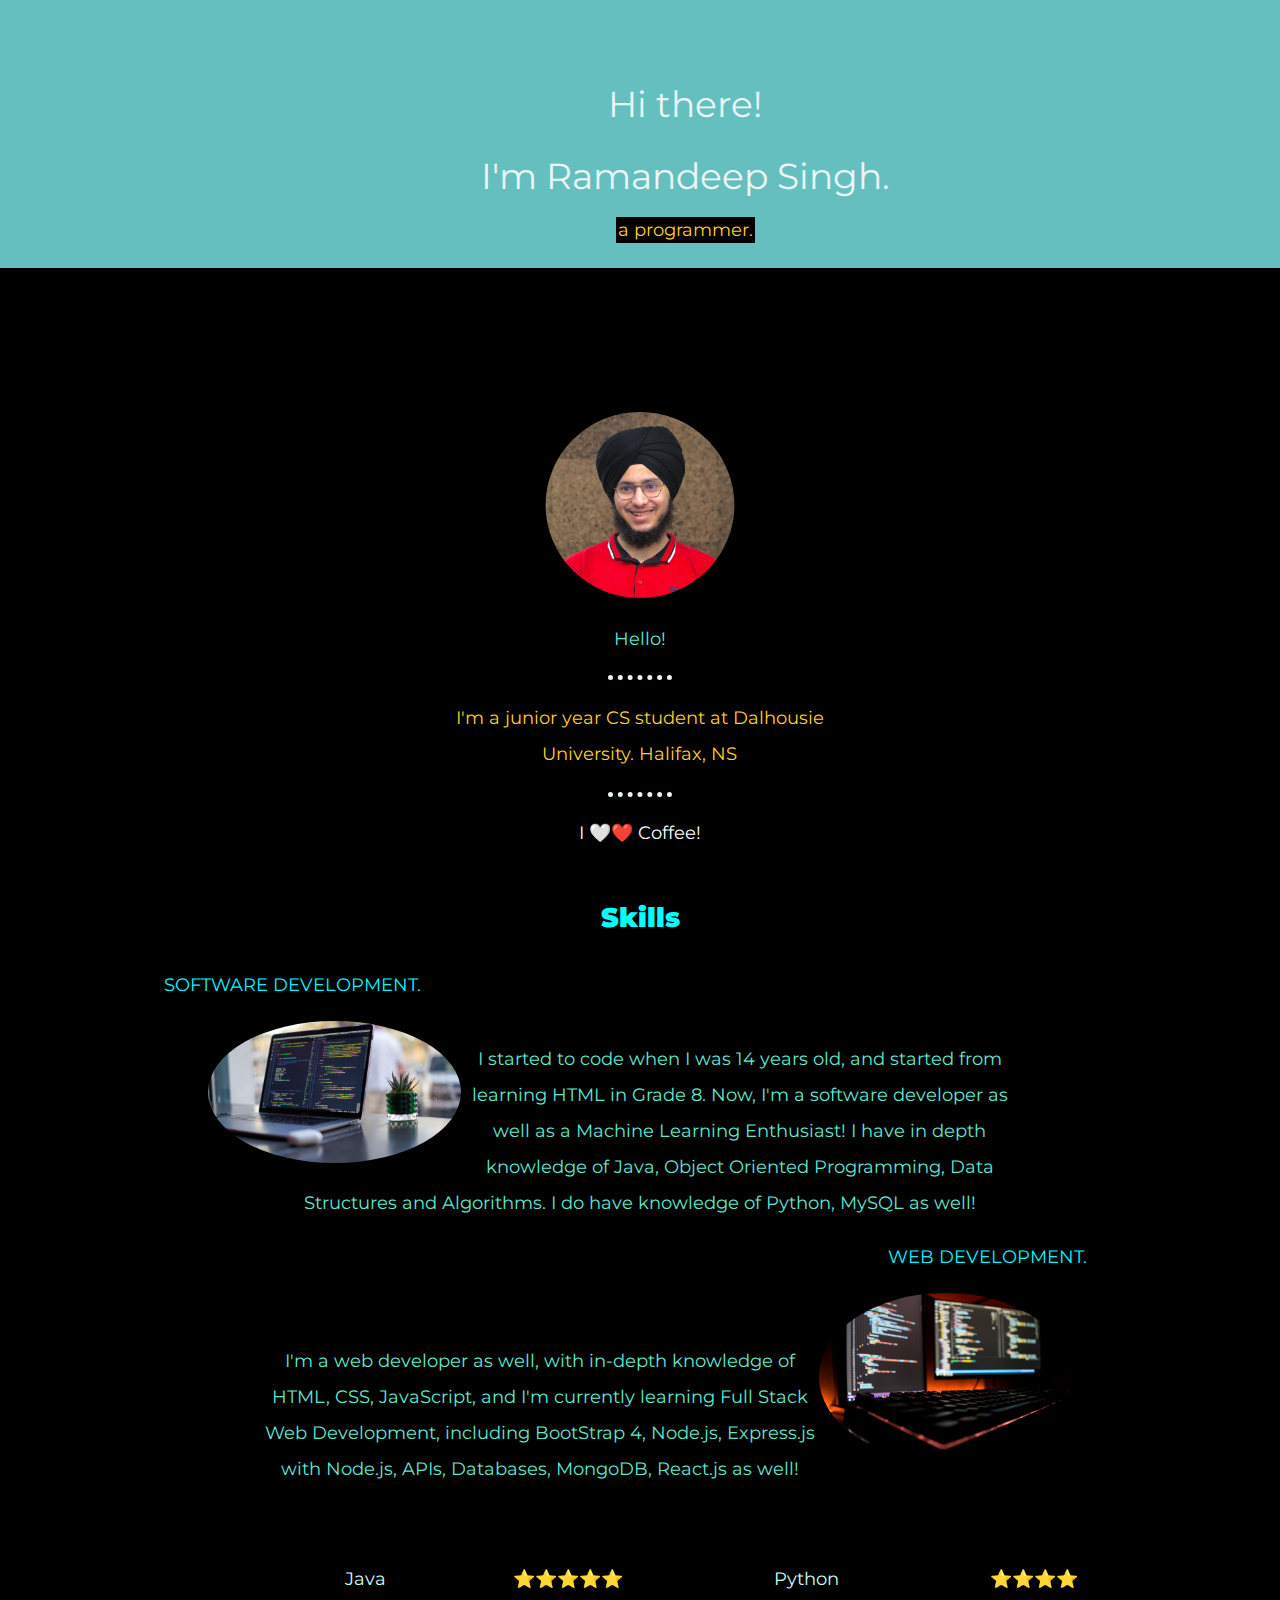
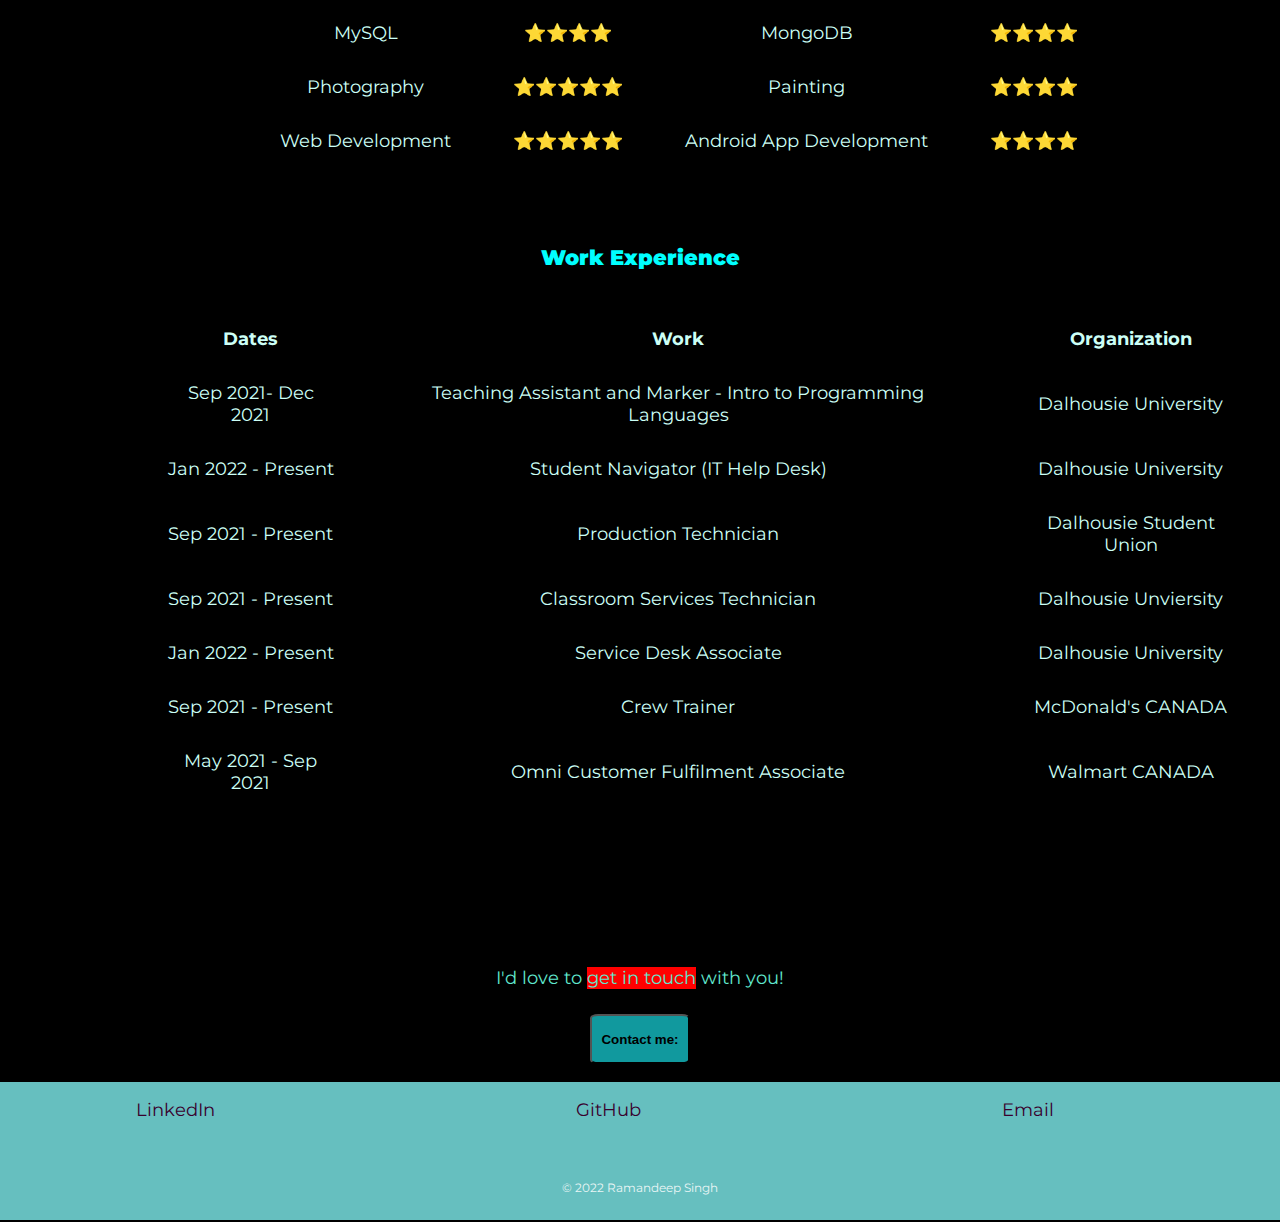
<file: index.html>
<!DOCTYPE html>
<html lang="en">
    <head>
        <title>Ramandeep's Personal Site</title>
        <meta charset="utf-8">
        <link href="css/styles.css" rel="stylesheet">
        <link rel="icon" href="img/my_Image.jpeg">
        <link rel="preconnect" href="https://fonts.googleapis.com">
<link rel="preconnect" href="https://fonts.gstatic.com" crossorigin>
<link href="https://fonts.googleapis.com/css2?family=Merriweather&family=Montserrat&family=Sacramento&display=swap" rel="stylesheet">
    </head>
    <body>
      <div class="top-container">
        <h1>Hi there! <br> I'm Ramandeep Singh.</h1>
          <p id = "programmer">a programmer.</p>
      </div>
      <br> <br>
      <div class="middle-container">
        <img src="img/my_Image.jpeg" draggable="false" alt="Ramandeep's Photo" id="ramandeep">
        <p>Hello!</p> 
        <hr>
        <p id="intro">I'm a junior year CS student at Dalhousie University. Halifax, NS</p>
        <hr>
        <p id ="coffee">I 🤍❤️ Coffee!</p>
        <h2 id="skills">
        <b>Skills</b>
        </h2>
        <p id="software-development">SOFTWARE DEVELOPMENT.</p>
        <img src="img/software-dev.jpg" class="software-dev" alt="software developer">
        <p id="soft-dev-skill">
          I started to code when I was 14 years old, and started from learning HTML in Grade 8.
          Now, I'm a software developer as well as a Machine Learning Enthusiast! 
          I have in depth knowledge of Java, Object Oriented Programming, Data Structures and Algorithms.
          I do have knowledge of Python, MySQL as well!
        </p>
        <p id="web-development">WEB DEVELOPMENT.</p>
        <img src="img/web-dev.jpg" class="web-dev" alt="web-developer">
        <p id="web-dev-skill"> I'm a web developer as well, with in-depth knowledge of HTML, CSS, JavaScript,
         and I'm currently learning Full Stack Web Development, including BootStrap 4, Node.js, Express.js with Node.js,
         APIs, Databases, MongoDB, React.js as well!</p>
        <br><br>
        <table  id="skills_table">
          <tr>
            <td>Java</td>
            <td>⭐⭐⭐⭐⭐</td>
            <td>Python</td>
            <td>⭐⭐⭐⭐</td>
          </tr>
          <tr>
            <td>MySQL</td>
            <td>⭐⭐⭐⭐</td>
            <td>MongoDB</td>
            <td>⭐⭐⭐⭐</td>
          </tr>
          <tr>
            <td>Photography</td>
            <td>⭐⭐⭐⭐⭐</td>
            <td>Painting</td>
            <td>⭐⭐⭐⭐</td>
          </tr>
          <tr>
            <td>Web Development</td>
            <td>⭐⭐⭐⭐⭐</td>
            <td>Android App Development</td>
            <td>⭐⭐⭐⭐</td>
          </tr>
        </table>
        <h3 id="work"><br><br><b>Work Experience</b><br><br></h3>
        <table id="work_table">
          <thead>
            <tr>
              <th>Dates</th>
              <th>Work</th>
              <th>Organization</th>
            </tr>

          </thead>
          <tbody>
            <tr>
              <td>Sep 2021- Dec 2021</td>
              <td>Teaching Assistant and Marker - Intro to Programming Languages</td>
              <td>Dalhousie University</td>
            </tr>
            <tr>
              <td>Jan 2022 - Present</td>
              <td>Student Navigator (IT Help Desk)</td>
              <td>Dalhousie University</td>
            </tr>
            <tr>
              <td>Sep 2021 - Present</td>
              <td>Production Technician</td>
              <td>Dalhousie Student Union</td>
            </tr>
            <tr>
              <td>Sep 2021 - Present</td>
              <td>Classroom Services Technician</td>
              <td>Dalhousie Unviersity</td>
            </tr>
            <tr>
              <td>Jan 2022 - Present</td>
              <td>Service Desk Associate</td>
              <td>Dalhousie University</td>
            </tr>
            <tr>
              <td>Sep 2021 - Present</td>
              <td>Crew Trainer</td>
              <td>McDonald's CANADA</td>
            </tr>
            <tr>
              <td>May 2021 - Sep 2021</td>
              <td>Omni Customer Fulfilment Associate</td>
              <td>Walmart CANADA</td>
            </tr>
          </tbody>   
        </table>
        <br><br>

      </div>
        <p id="get_in_touch">I'd love to <span id="touch"> get in touch</span> with you!</p>
        <button class="contact-button"><b><a href="contact-me.html">Contact me:</a></b></button>
    </body>
    <footer id="footer">
        <p id="contact">
           <a href="https://www.linkedin.com/in/ramandeep-singh-915a91173/?lipi=urn%3Ali%3Apage%3Ad_flagship3_feed%3B962DEPW3RNSFB%2F%2BbT0PQhA%3D%3D" target="blank">LinkedIn</a>
           <a  href="https://github.com/RamandeepSingh2402" target="blank">GitHub</a>
           <a href="mailto:singhramandeep2402@gmail.com">Email</a>
        </p>
        <p id="copyright">&#169 2022 Ramandeep Singh</p>
    </footer>
</html>
</file>
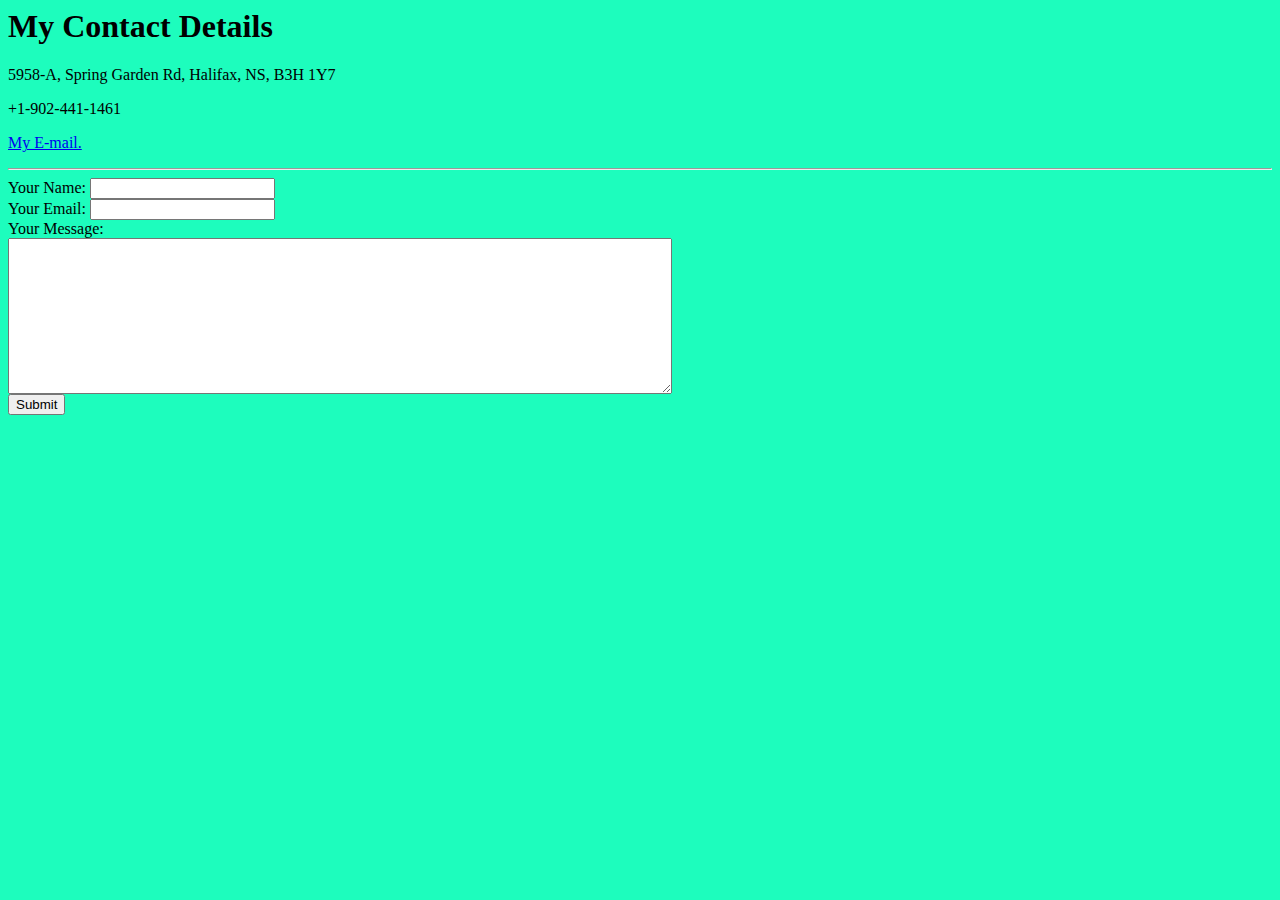
<file: contact-me.html>
<html>
    <head>
        <meta charset="utf-8">
        <title>Contact Me</title>
        <style>
            body{
                background-color: rgb(29, 253, 189);
            }
        </style>
    </head>
    <body>
        <h1>My Contact Details</h1>
        <p>5958-A, Spring Garden Rd, Halifax, NS, B3H 1Y7</p>
        <p>+1-902-441-1461</p>
        <p><a href="mailto:singhramandeep2402@gmail.com">My E-mail.</a></p>
        <hr>
        <form action="mailto:singhramandeep2402@gmail.com" method="post" enctype="text/plain">
            <label>Your Name:</label>
            <input type="text" name="yourName">
            <br>
            <label>Your Email:</label>
            <input type="email" name="yourEmail">
            <br>
            <label>Your Message:</label>
            <br>
            <textarea name="yourMessage" cols="80" rows="10"></textarea>
            <br>
            <input type="submit" name="" id="">
        </form>





    </body>
</html>
</file>
<file: css/styles.css>
.top-container{
    position: relative;
    margin: -10px -100px auto -10px;
    padding: 20px;
    background-color: #66BFBF;
    font-family: 'Montserrat', sans-serif;
    transition: height ease-in-out 3s; 
    transition: background-color 3s ease;
    transition: color 2s ease-out;
}
.middle-container{
    margin: 100px 0;
}
#ramandeep{
    border-radius: 50%;
    height: 15%;
    width: 15%;
    padding-left: 15%;
    padding-right: 15%;
}
#software-development{
    /* color: rgb(0,255,255); */
    color: #00f7ff;
    padding-right: 55%;
    padding-top: 10px;
}
#web-development{
    /* color: rgb(0, 225, 255); */
    color: #00f7ff;
    padding-left: 55%;
}
.software-dev, .web-dev{
    width: 20%;
    border-radius: 50%;
}
.software-dev{
    float: left;
    margin-left: 200px;
}
p{
    line-height: 2;
}
.web-dev{
    float: right;
    margin-top: 0px;
    margin-right: 200px; 
}
#programmer, #coffee{
    font-family: 'Montserrat', sans-serif;
}
#intro{
    color: #ffce2d;
    width: 35%;
    margin: 20px auto 20px auto;
}
body{
    background-color: black;
    color: #60e8cf;
    /* margin: 0 auto 0 auto; */
    text-align: center;
    font-size: large;
    font-family: 'Montserrat', sans-serif;
}
#soft-dev-skill{
    width: 60%;
    margin: auto;
    padding-top: 20px;
    
}
#web-dev-skill{
    width: 60%;
    margin: auto;
    padding-top: 50px;
}
h1{
    font-family: 'Montserrat', sans-serif;
    /* font-size: 5.625em; */
    margin: 50px auto 0 auto;
    color: black;
    color: #EAF6F6;
    transition: color 3s;
    font-weight: normal;
    line-height: 2;
}
#programmer{
    /* color: rgb(185, 247, 188); */
    background-color: black;
    color: #ffce2d;
    transition: background-color ease-in 3s;
    display: inline;
    padding: 2px;
    border-radius: 55;
    font-weight: normal;
    /* text-align: center; */
}

#coffee{
    color: rgb(255, 255, 255);
    /* text-align: center; */
}
hr{
    border-style: none;
    border-top-style:dotted;
    border-color: #EAF6F6;
    border-width: 5px;
    width: 5%;
}
#work{
    /* margin-left: 50%; */
    /* color: aquamarine; */
    color: #00ffff;
}
#work_table{
    color: #ccfff6;
    padding-left: 10%;
}
#skills{
    /* margin-left: 50%; */
    /* color: aquamarine; */
    color: #00ffff;
    margin-top: 50px;
}
#skills_table{
    color: #ccfff6;
    padding-left: 19%;
    padding-top: 2%;
}
th, td{
    padding-top: 10px;
    padding-left: 30px;
    padding-bottom: 20px;
    padding-right: 30px;
}
#McD{
    padding-bottom: 100px;
}
#footer{
    /* background-color: #014a4a; */
    background-color: #66BFBF;
    margin: 0 -20px -20px -20px;
    font-size: large;
    font-family: 'Montserrat', sans-serif;
}
#footer a{
    margin: auto;
    padding: 10px 20px;
    font-family: 'Montserrat', sans-serif;
}
#footer a:hover{
    color: #EAF6F6;
}
#contact{
    display: flex;
    flex-direction: row;
    margin-left: 25px;
    color: #EAF6F6;
}
.contact-button{
    text-decoration: none;
    height: 50px;
    width: 100px;
    border-radius: 8%;
    background-color: #11999E;
}
.contact-button:hover{
    background-color: #2bc4ad;
}
.contact-button a{
    text-decoration: none;
    color: black;
}
h6 a{
    text-decoration: none;
    color: aliceblue;
}
ul{
    color:blanchedalmond
}
ul li{
    list-style-type:square;
    padding-top: 10px;
    color: aliceblue;
}
#get_in_touch{
    font-size: large;
    font-family: 'Montserrat', sans-serif;
}
#touch{
    background-color: red;
}
#contact a{
    text-decoration: none;
    font-family: 'Montserrat', sans-serif;
    padding-left: 1%;
    padding-right: 10%;
    color: #39002d;
}
#copyright{
    color: #EAF6F6;
    font-family: 'Montserrat', sans-serif;
    font-size: 0.75rem;
    padding: 20px 0;
}
/*==================================================
=====================================================
=====================================================*/
@media screen and (max-width:900px){
    body{
        background-color: black;
        font-family: 'Montserrat', sans-serif;
    }
    #footer{
        background-color: aqua;
        font-family: 'Montserrat', sans-serif;
    }

}
</file>
